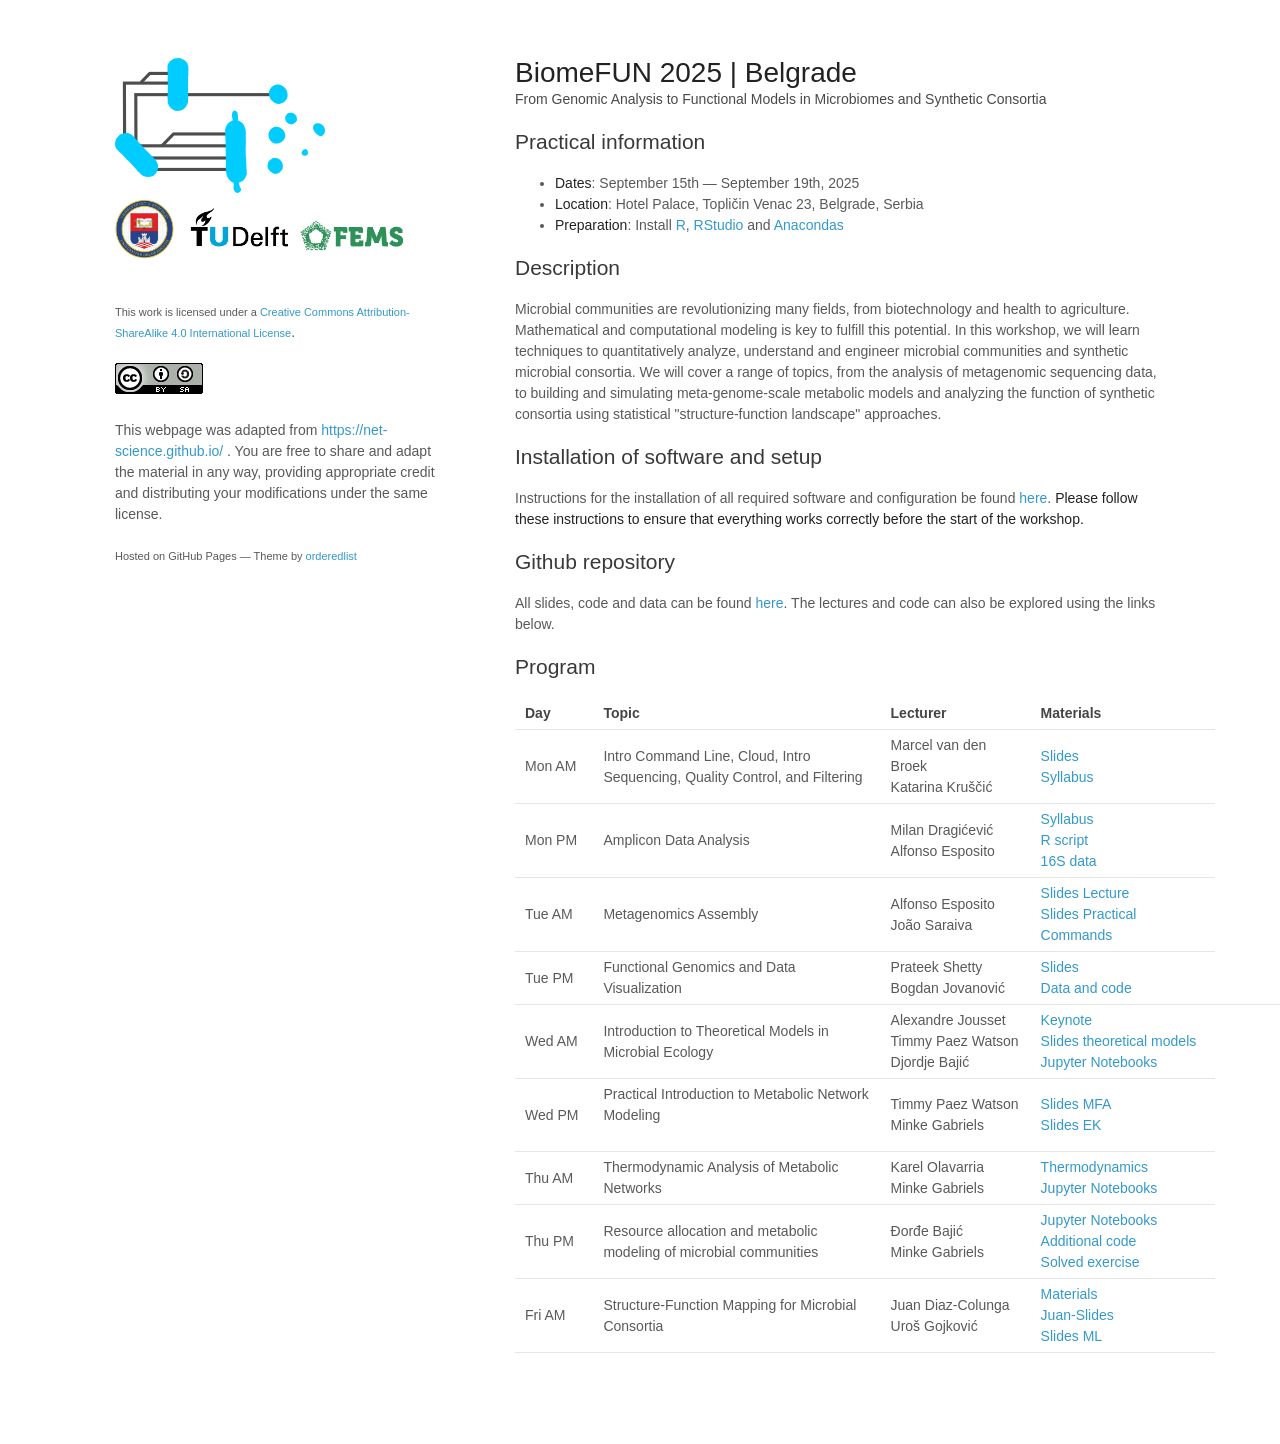
<file: index.html>
<!DOCTYPE html>
<html><head><meta http-equiv="Content-Type" content="text/html; charset=UTF-8">
    
    <meta http-equiv="X-UA-Compatible" content="chrome=1">
    <title>BiomeFUN 2025</title>

    <link rel="stylesheet" href="./index_files/styles.css">
    <link rel="stylesheet" href="./index_files/pygment_trac.css">
    <meta name="viewport" content="width=device-width">
    <!--<base target="_blank">--><base href="." target="_blank">

    <!--[if lt IE 9]>
    <script src="//html5shiv.googlecode.com/svn/trunk/html5.js"></script>
    <![endif]-->
 
  </head>
  <body>
    <div class="wrapper">
      
      <header>
        <img src="./index_files/logo-black.png" alt="Logo">
        <img src="./index_files/logo_svi.jpg" alt="Logo_svi">
           
        <p>
        <br><small>This work is licensed under a <a rel="license" href="http://creativecommons.org/licenses/by-sa/4.0/">Creative Commons Attribution-ShareAlike 4.0 International License</a></small>.
        </p>
        <p>
        <a rel="license" href="http://creativecommons.org/licenses/by-sa/4.0/"><img alt="Creative Commons License" style="border-width:0" src="./index_files/88x31.png"></a>
        </p>
        <p>
          This webpage was adapted from <a href="https://net-science.github.io/"> https://net-science.github.io/ </a>. You are free to share and adapt the material in any way, providing appropriate credit and distributing your modifications under the same license.
        </p>

        <p><small>Hosted on GitHub Pages — Theme by <a href="https://github.com/orderedlist">orderedlist</a></small></p>
      


      </header>

      <section>
        <h1 style="margin: 0;">BiomeFUN 2025  |  Belgrade</h1>
        <h4> From Genomic Analysis to Functional Models in Microbiomes and Synthetic Consortia </h4>  


<h2>Practical information</h2>
<ul>
<li><strong>Dates</strong>: September 15th &mdash; September 19th, 2025</li>
<li><strong>Location</strong>: Hotel Palace, Topličin Venac 23, Belgrade, Serbia</li>
<li><strong>Preparation</strong>: Install <a href="https://cran.r-project.org/">R</a>, <a href="https://www.rstudio.com/products/rstudio/download/#download">RStudio</a> and <a href="https://www.anaconda.com/products/distribution">Anacondas</a></li>
</ul>
<h2>Description</h2>
<p>Microbial communities are revolutionizing many fields, from biotechnology and health to agriculture. Mathematical and computational modeling is key to fulfill this potential. In this workshop, we will learn techniques to quantitatively analyze, understand and engineer microbial communities and synthetic microbial consortia. We will cover a range of topics, from the analysis of metagenomic sequencing data, to building and simulating meta-genome-scale metabolic models and analyzing the function of synthetic consortia using statistical "structure-function landscape" approaches.</p>
<h2>Installation of software and setup</h2>
<p>Instructions for the installation of all required software and configuration be found <a href="https://bgmicrobiomes.github.io/biomeFUN_materials/BiomeFUN_2025_installation_styled.html">here</a>. <strong>Please follow these instructions to ensure that everything works correctly before the start of the workshop.</strong> </p>
<h2>Github repository</h2>
<p>All slides, code and data can be found <a href="https://github.com/BGmicrobiomes/biomeFUN_materials">here</a>. The lectures and code can also be explored using the links below.</p>
<h2>Program</h2>
<table style="width: 844px;">
<thead>
<tr>
<th style="width: 76.8906px;">Day</th>
<th style="width: 370px;">Topic</th>
<th style="width: 170px;">Lecturer</th>
<th style="width: 200px;">Materials</th>
</tr>
</thead>
<tbody>
<tr>
<td style="width: 76.8906px;">Mon AM</td>
<td style="width: 370px;">Intro Command Line, Cloud, Intro Sequencing, Quality Control, and Filtering</td>
<td style="width: 170px;">Marcel van den Broek <br> Katarina Kruščić </td>
<td style="width: 200px;"><a href="https://bgmicrobiomes.github.io/biomeFUN_materials/Lectures/day1_01_Introduction_Genomics_BiomeFUN2025.pdf">Slides</a>  <br>
<a href="https://bgmicrobiomes.github.io/biomeFUN_materials/Practicals/day1/index.html">Syllabus</a>
</td>
</tr>
<tr>
<td style="width: 76.8906px;">Mon PM</td>
<td style="width: 370px;">Amplicon Data Analysis</td>
<td style="width: 170px;">Milan Dragićević <br> Alfonso Esposito</td>
<td style="width: 200px;"> <a href="https://bgmicrobiomes.github.io/biomeFUN_materials/Data/day1_16s_biomefun.html">Syllabus</a> <br> 
<a href="https://bgmicrobiomes.github.io/biomeFUN_materials/Data/day1_16s_biomefun.Rmd">R script</a> <br>
<a href="https://u.pcloud.link/publink/show?code=kZAARW5Z5EVYj8ODVl8Dj24SkFVdqfC7Peck#/login?folder=27416541063">16S data</a>
</td>
</tr>
<tr>
<td style="width: 76.8906px;">Tue AM</td>
<td style="width: 370px;">Metagenomics Assembly</td>
<td style="width: 170px;">Alfonso Esposito <br> Jo&atilde;o Saraiva</td>
<td style="width: 200px;"> <a href="https://bgmicrobiomes.github.io/biomeFUN_materials/Lectures/day2_Joao_Shotgun_Metagenomics_Lecture_with_Visuals.pptx">Slides Lecture</a> <br> 
<a href="https://bgmicrobiomes.github.io/biomeFUN_materials/Lectures/day2_Alfonso_Practical_session_Assembly_Binning_Genome_QC_V1.pptx">Slides Practical</a> <br>
<a href="https://bgmicrobiomes.github.io/biomeFUN_materials/Practicals/day2/commands.txt">Commands</a>
</td>
</tr>
<tr>
<td style="width: 76.8906px;">Tue PM</td>
<td style="width: 370px;">Functional Genomics and Data Visualization</td>
<td style="width: 170px;">Prateek Shetty <br> Bogdan Jovanović</td>
<td style="width: 200px;"> <a href="https://bgmicrobiomes.github.io/biomeFUN_materials/Practicals/day2/functional_annotationSep15.pptx">Slides</a> <br> 
<a href="https://bgmicrobiomes.github.io/biomeFUN_materials/Practicals/day2/day2_PM_data_code.zip" download>Data and code</a>
<td style="width: 200px;"></td>
</tr>
<tr>
<td style="width: 76.8906px;">Wed AM</td>
<td style="width: 370px;"> Introduction to Theoretical Models in Microbial Ecology</td>
<td style="width: 170px;"> Alexandre Jousset <br> Timmy Paez Watson <br> Djordje Bajić </td>
<td style="width: 200px;"> <a href="https://bgmicrobiomes.github.io/biomeFUN_materials/Lectures/day3_Alexandre_Jousset_Keynote.pdf">Keynote</a> <br>
<a href="https://bgmicrobiomes.github.io/biomeFUN_materials/Lectures/day3_2025_BiomeFUN_Theo_Models_TPW.pptx">Slides theoretical models</a> <br> 
<a href="https://bgmicrobiomes.github.io/biomeFUN_materials/Practicals/day3/jupyter_notebooks_timmy.zip" download> Jupyter Notebooks</a>
</tr>
<tr>
<td style="width: 76.8906px;">Wed PM</td>
<td style="width: 370px;">
<p>Practical Introduction to Metabolic Network Modeling</p>
</td>
<td style="width: 170px;">Timmy Paez Watson <br> Minke Gabriels</td>
<td style="width: 200px;"> <a href="https://bgmicrobiomes.github.io/biomeFUN_materials/Lectures/day3_2025_BiomeFUN_MFA_TPW.pptx">Slides MFA</a> 
<br>
<a href="https://bgmicrobiomes.github.io/biomeFUN_materials/Lectures/day3_2025_BiomeFUN_Karel.pdf">Slides EK
</tr>
<tr>
<td style="width: 76.8906px;">Thu AM</td>
<td style="width: 370px;">Thermodynamic Analysis of Metabolic Networks&nbsp;</td>
<td style="width: 170px;">Karel Olavarria <br> Minke Gabriels</td>
<td style="width: 200px;"> <a href="https://bgmicrobiomes.github.io/biomeFUN_materials/Lectures/day4_thermodynamics_lecture.pdf">Thermodynamics</a> 
<br>
<a href="https://bgmicrobiomes.github.io/biomeFUN_materials/Practicals/day4/kinetics_thermo_notebooks.zip" download>Jupyter Notebooks</a>
</tr>
<tr>
<td style="width: 76.8906px;">Thu PM</td>
<td style="width: 370px;">Resource allocation and metabolic modeling of microbial communities</td>
<td style="width: 170px;">Đorđe Bajić <br> Minke Gabriels </td>
<td style="width: 200px;"><a href="https://bgmicrobiomes.github.io/biomeFUN_materials/Practicals/day4/P2.4 material .zip" download>Jupyter Notebooks</a> <br> 
  <a href="https://bgmicrobiomes.github.io/biomeFUN_materials/Practicals/day4/P2_4_BiomeFunctions.py.zip" download>Additional code</a> <br> 
  <a href="https://bgmicrobiomes.github.io/biomeFUN_materials/Practicals/day4/SOLVED.zip" download>Solved exercise</a></td>

</tr>
<tr>
<td style="width: 76.8906px;">Fri AM</td>
<td style="width: 370px;">Structure-Function Mapping for Microbial Consortia</td>
<td style="width: 170px;">Juan Diaz-Colunga <br> Uroš Gojković </td>
<td style="width: 200px;"><a href="https://bgmicrobiomes.github.io/biomeFUN_materials/Practicals/day5/day5_materials.zip" download>Materials</a><br>
<a href="https://bgmicrobiomes.github.io/biomeFUN_materials/Practicals/day5/day5_Juan_presentations.zip" download>Juan-Slides</a><br>
<a href="https://bgmicrobiomes.github.io/biomeFUN_materials/Lectures/day5_IntroductionMachineLearningMicrobiomeScience.pdf">Slides ML</a> 
</td>
</tr>
</tbody>
</table>
<br /></section>
</div>
</file>
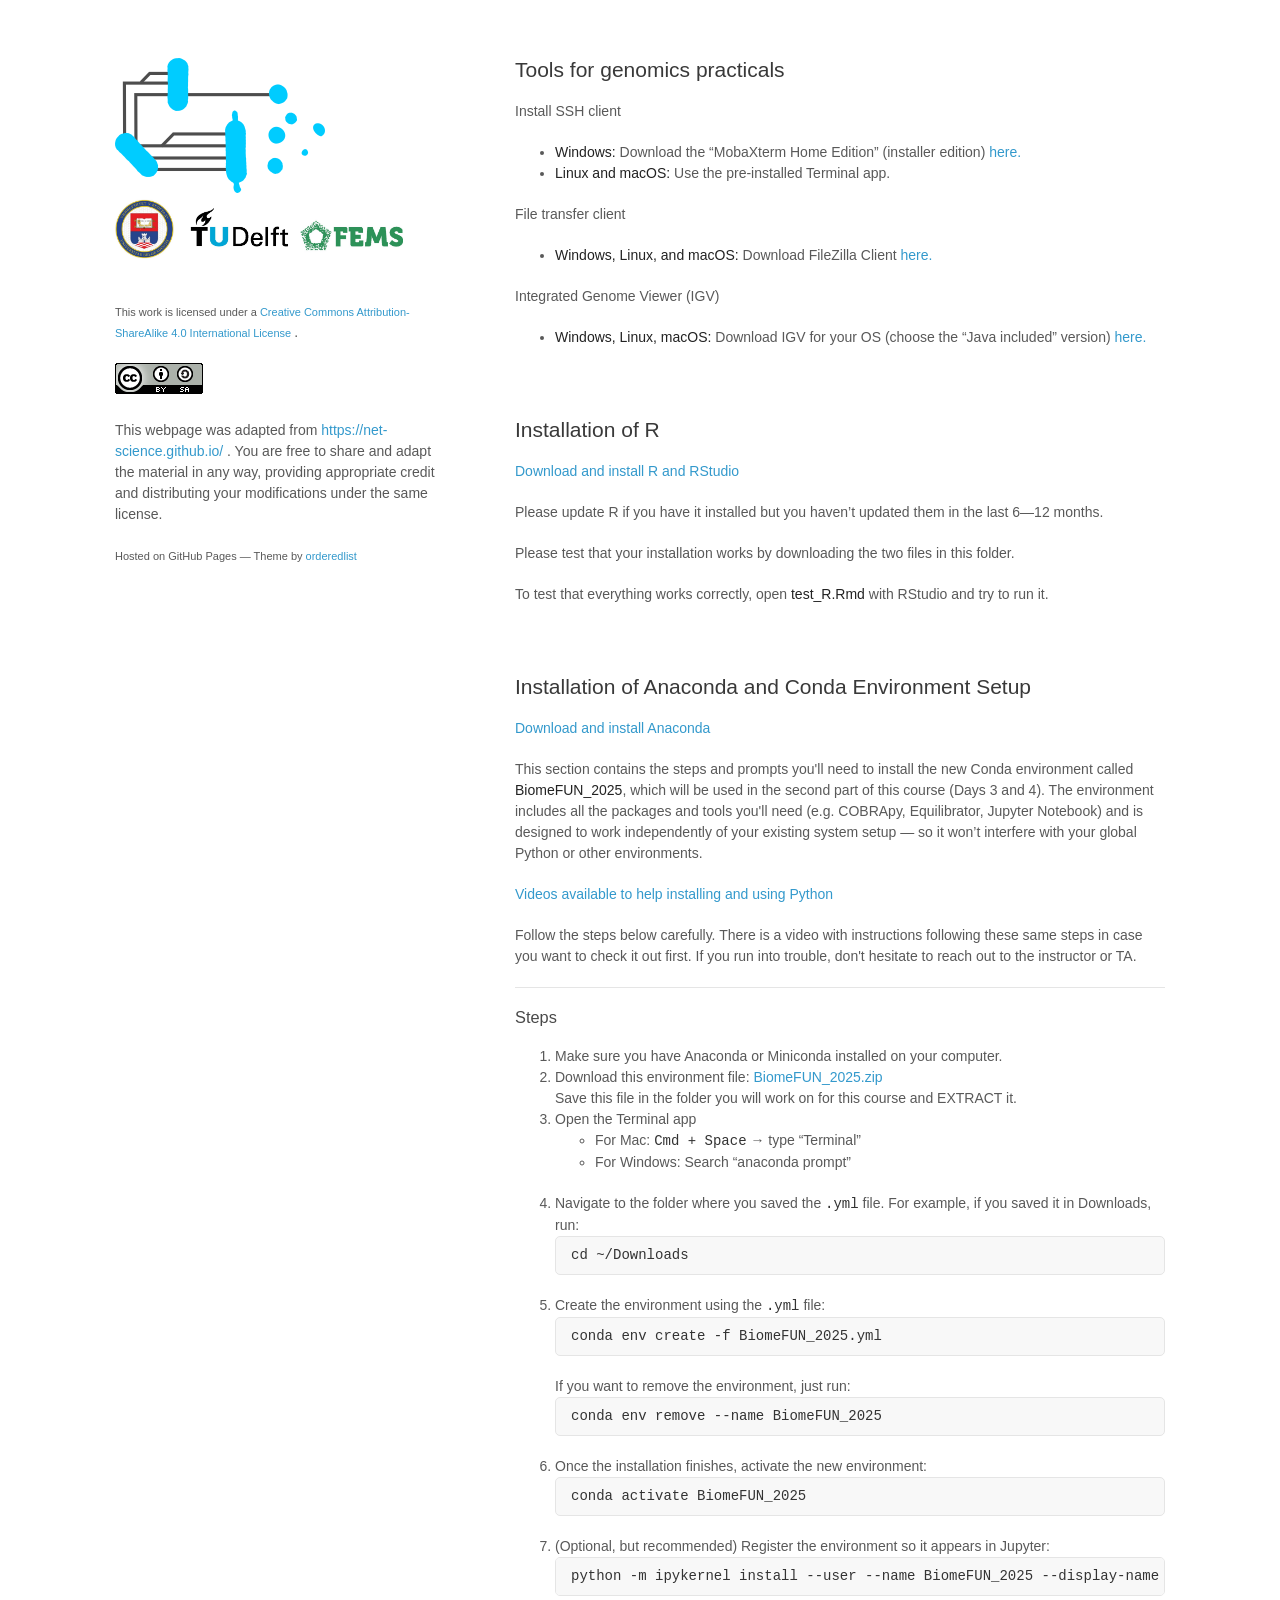
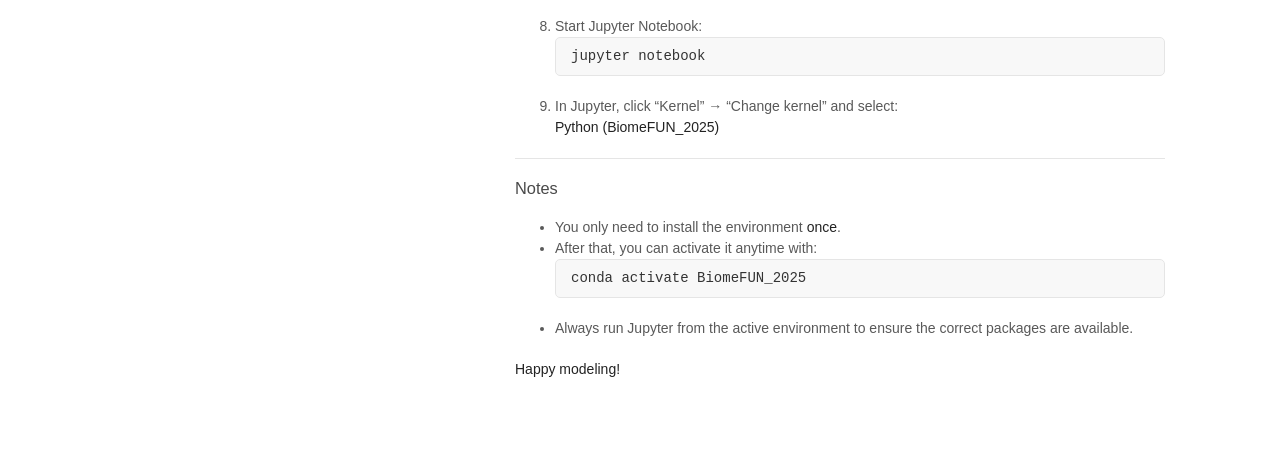
<file: BiomeFUN_2025_installation_styled.html>
<!DOCTYPE html>
<html>
  <head>
    <meta http-equiv="Content-Type" content="text/html; charset=UTF-8">
    <meta http-equiv="X-UA-Compatible" content="chrome=1">
    <title>BiomeFUN 2025 – Install & Environment Setup</title>

    <!-- Use the same theme/CSS as the provided page -->
    <link rel="stylesheet" href="./index_files/styles.css">
    <link rel="stylesheet" href="./index_files/pygment_trac.css">
    <meta name="viewport" content="width=device-width">
    <base href="." target="_blank">
  </head>
  <body>
    <div class="wrapper">
      <header>
        <img src="./index_files/logo-black.png" alt="Logo">
        <img src="./index_files/logo_svi.jpg" alt="Logo_svi">
        <p><br><small>This work is licensed under a
          <a rel="license" href="http://creativecommons.org/licenses/by-sa/4.0/">
            Creative Commons Attribution-ShareAlike 4.0 International License
          </a></small>.
        </p>
        <p>
          <a rel="license" href="http://creativecommons.org/licenses/by-sa/4.0/">
            <img alt="Creative Commons License" style="border-width:0" src="./index_files/88x31.png">
          </a>
        </p>
        <p>
          This webpage was adapted from <a href="https://net-science.github.io/"> https://net-science.github.io/ </a>. You are free to share and adapt the material in any way, providing appropriate credit and distributing your modifications under the same license.
        </p>
        <p><small>Hosted on GitHub Pages — Theme by <a href="https://github.com/orderedlist">orderedlist</a></small></p>
      </header>
     <section>
        <h2>Tools for genomics practicals</h2>
            <p> Install SSH client</p>
            <ul>
            <li><strong>Windows:</strong> Download the “MobaXterm Home Edition” (installer edition) <a href="https://mobaxterm.mobatek.net/download-home-edition.html"> here. </a>
            </li>
            <li><strong>Linux and macOS:</strong> Use the pre-installed Terminal app.</li>
            </ul>

            <p>File transfer client</p>
            <ul>
            <li><strong>Windows, Linux, and macOS:</strong> Download FileZilla Client <a href="https://filezilla-project.org/download.php?type=client"> here.</a>
            </li>
            </ul>

            <p>Integrated Genome Viewer (IGV)</p>
            <ul>
            <li><strong>Windows, Linux, macOS:</strong> Download IGV for your OS (choose the “Java included” version) <a href="https://igv.org/doc/desktop/#DownloadPage/#all-platforms"> here.</a>
            </li>
            </ul>
      </section>

      <section>
        <h2>Installation of R</h2>

        <p><a href="https://posit.co/download/rstudio-desktop/">Download and install R and RStudio</a></p>

        <p>Please update R if you have it installed but you haven’t updated them in the last 6—12 months.</p>

        <p>Please test that your installation works by downloading the two files in this folder.</p>

        <p>To test that everything works correctly, open <strong>test_R.Rmd</strong> with RStudio and try to run it.</p>

      </section>
      <section>
        <h2> Installation of Anaconda and Conda Environment Setup</h2>

        <p><a href="https://www.anaconda.com/download">Download and install Anaconda</a></p>

        <p>
          This section contains the steps and prompts you'll need to install the new Conda environment called <strong>BiomeFUN_2025</strong>, which will be used in the second part of this course (Days 3 and 4).
          The environment includes all the packages and tools you'll need (e.g. COBRApy, Equilibrator, Jupyter Notebook) and is designed to work independently of your existing
          system setup — so it won’t interfere with your global Python or other environments.
          
        <p><a href="https://tp-watson.github.io/Teaching-Site/lectures/">Videos available to help installing and using Python</a></p>


        </p>
        <p>
          Follow the steps below carefully. There is a video with instructions following these same steps in case you want to check it out first.
          If you run into trouble, don't hesitate to reach out to the instructor or TA.
        </p>

        <hr>

        <h3>Steps</h3>
        <ol>
          <li>Make sure you have Anaconda or Miniconda installed on your computer.</li>
          <li>
        Download this environment file:
          <a href="https://bgmicrobiomes.github.io/biomeFUN_materials/Data/BiomeFUN_2025.zip" download>
    BiomeFUN_2025.zip</a>
    <br>
              Save this file in the folder you will work on for this course and EXTRACT it.</li>
          <li>Open the Terminal app<br>
              <ul>
                <li>For Mac: <code>Cmd + Space</code> → type “Terminal”</li>
                <li>For Windows: Search “anaconda prompt”</li>
              </ul>
          </li>
          <li>Navigate to the folder where you saved the <code>.yml</code> file. For example, if you saved it in Downloads, run:
            <pre><code class="language-bash">cd ~/Downloads</code></pre>
          </li>
          <li>Create the environment using the <code>.yml</code> file:
            <pre><code class="language-bash">conda env create -f BiomeFUN_2025.yml</code></pre>
            If you want to remove the environment, just run:
            <pre><code class="language-bash">conda env remove --name BiomeFUN_2025</code></pre>
          </li>
          <li>Once the installation finishes, activate the new environment:
            <pre><code class="language-bash">conda activate BiomeFUN_2025</code></pre>
          </li>
          <li>(Optional, but recommended) Register the environment so it appears in Jupyter:
            <pre><code class="language-bash">python -m ipykernel install --user --name BiomeFUN_2025 --display-name "Python (BiomeFUN_2025)"</code></pre>
          </li>
          <li>Start Jupyter Notebook:
            <pre><code class="language-bash">jupyter notebook</code></pre>
          </li>
          <li>In Jupyter, click “Kernel” → “Change kernel” and select:<br>
              <strong>Python (BiomeFUN_2025)</strong>
          </li>
        </ol>

        <hr>

        <h3>Notes</h3>
        <ul>
          <li>You only need to install the environment <strong>once</strong>.</li>
          <li>After that, you can activate it anytime with:
            <pre><code class="language-bash">conda activate BiomeFUN_2025</code></pre>
          </li>
          <li>Always run Jupyter from the active environment to ensure the correct packages are available.</li>
        </ul>

        <p><strong>Happy modeling!</strong></p>
      </section>
    </div>
  </body>
</html>
</file>
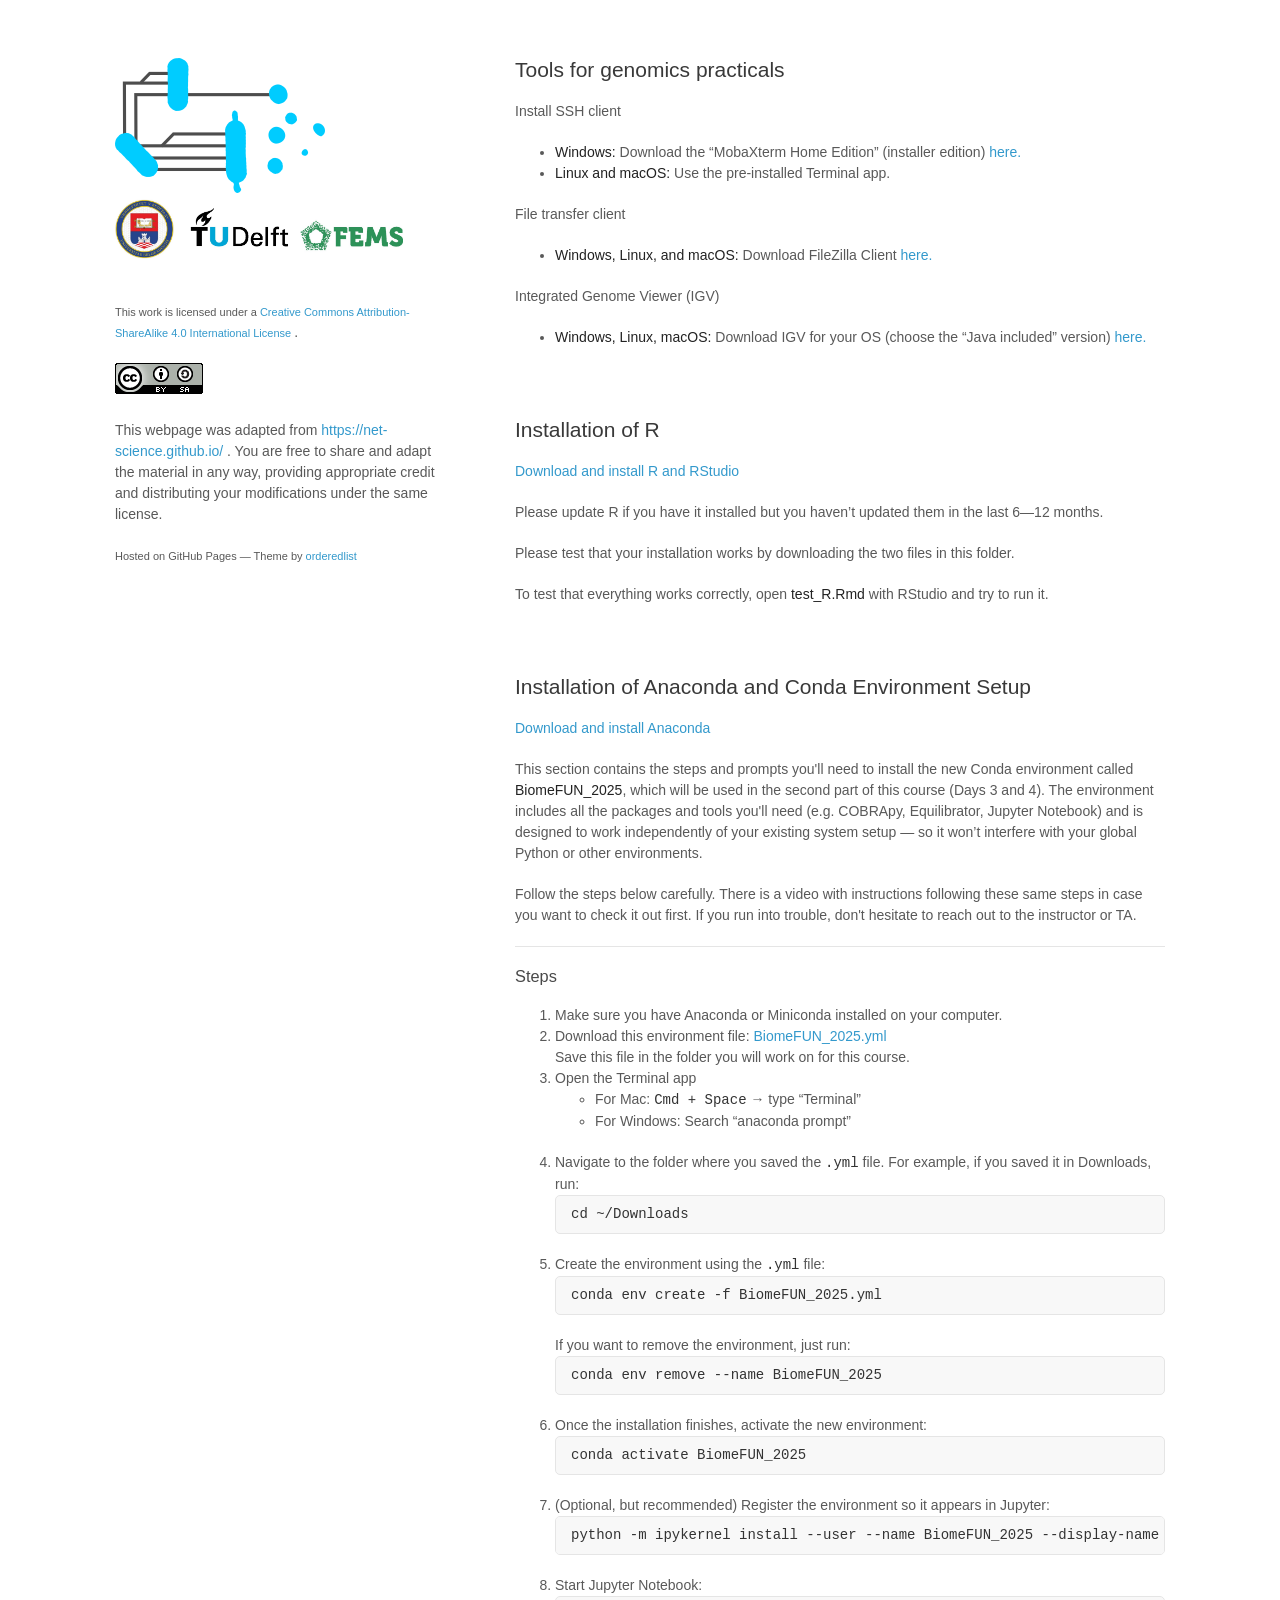
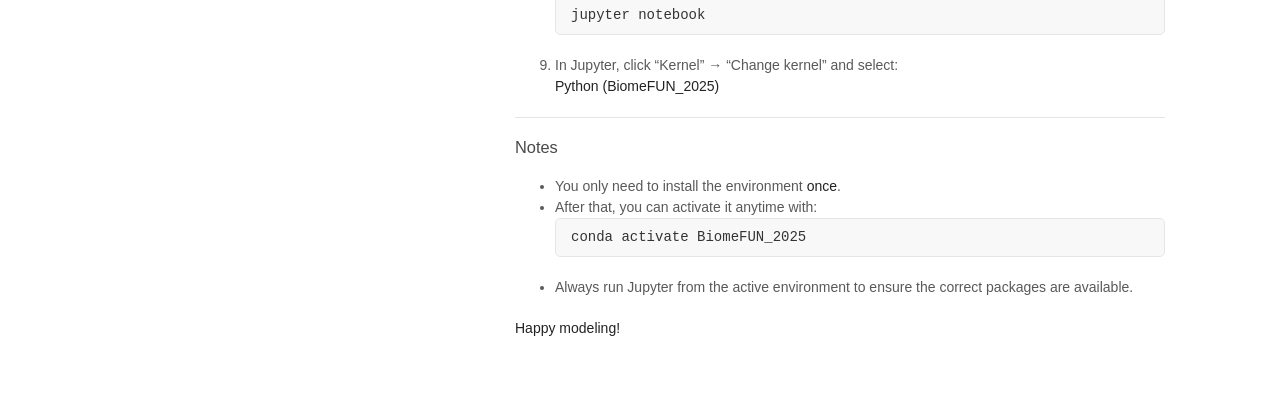
<file: BiomeFUN_2025_installation_styled_10.9_backup.html>
<!DOCTYPE html>
<html>
  <head>
    <meta http-equiv="Content-Type" content="text/html; charset=UTF-8">
    <meta http-equiv="X-UA-Compatible" content="chrome=1">
    <title>BiomeFUN 2025 – Install & Environment Setup</title>

    <!-- Use the same theme/CSS as the provided page -->
    <link rel="stylesheet" href="./index_files/styles.css">
    <link rel="stylesheet" href="./index_files/pygment_trac.css">
    <meta name="viewport" content="width=device-width">
    <base href="." target="_blank">
  </head>
  <body>
    <div class="wrapper">
      <header>
        <img src="./index_files/logo-black.png" alt="Logo">
        <img src="./index_files/logo_svi.jpg" alt="Logo_svi">
        <p><br><small>This work is licensed under a
          <a rel="license" href="http://creativecommons.org/licenses/by-sa/4.0/">
            Creative Commons Attribution-ShareAlike 4.0 International License
          </a></small>.
        </p>
        <p>
          <a rel="license" href="http://creativecommons.org/licenses/by-sa/4.0/">
            <img alt="Creative Commons License" style="border-width:0" src="./index_files/88x31.png">
          </a>
        </p>
        <p>
          This webpage was adapted from <a href="https://net-science.github.io/"> https://net-science.github.io/ </a>. You are free to share and adapt the material in any way, providing appropriate credit and distributing your modifications under the same license.
        </p>
        <p><small>Hosted on GitHub Pages — Theme by <a href="https://github.com/orderedlist">orderedlist</a></small></p>
      </header>
     <section>
        <h2>Tools for genomics practicals</h2>
            <p> Install SSH client</p>
            <ul>
            <li><strong>Windows:</strong> Download the “MobaXterm Home Edition” (installer edition) <a href="https://mobaxterm.mobatek.net/download-home-edition.html"> here. </a>
            </li>
            <li><strong>Linux and macOS:</strong> Use the pre-installed Terminal app.</li>
            </ul>

            <p>File transfer client</p>
            <ul>
            <li><strong>Windows, Linux, and macOS:</strong> Download FileZilla Client <a href="https://filezilla-project.org/download.php?type=client"> here.</a>
            </li>
            </ul>

            <p>Integrated Genome Viewer (IGV)</p>
            <ul>
            <li><strong>Windows, Linux, macOS:</strong> Download IGV for your OS (choose the “Java included” version) <a href="https://igv.org/doc/desktop/#DownloadPage/#all-platforms"> here.</a>
            </li>
            </ul>
      </section>

      <section>
        <h2>Installation of R</h2>

        <p><a href="https://posit.co/download/rstudio-desktop/">Download and install R and RStudio</a></p>

        <p>Please update R if you have it installed but you haven’t updated them in the last 6—12 months.</p>

        <p>Please test that your installation works by downloading the two files in this folder.</p>

        <p>To test that everything works correctly, open <strong>test_R.Rmd</strong> with RStudio and try to run it.</p>

      </section>
      <section>
        <h2> Installation of Anaconda and Conda Environment Setup</h2>

        <p><a href="https://www.anaconda.com/download">Download and install Anaconda</a></p>


        <p>
          This section contains the steps and prompts you'll need to install the new Conda environment called <strong>BiomeFUN_2025</strong>, which will be used in the second part of this course (Days 3 and 4).
          The environment includes all the packages and tools you'll need (e.g. COBRApy, Equilibrator, Jupyter Notebook) and is designed to work independently of your existing
          system setup — so it won’t interfere with your global Python or other environments.
        </p>
        <p>
          Follow the steps below carefully. There is a video with instructions following these same steps in case you want to check it out first.
          If you run into trouble, don't hesitate to reach out to the instructor or TA.
        </p>

        <hr>

        <h3>Steps</h3>
        <ol>
          <li>Make sure you have Anaconda or Miniconda installed on your computer.</li>
          <li>Download this environment file: <a href="https://bgmicrobiomes.github.io/biomeFUN_materials/Data/BiomeFUN_2025.yml">BiomeFUN_2025.yml</a><br>
              Save this file in the folder you will work on for this course.</li>
          <li>Open the Terminal app<br>
              <ul>
                <li>For Mac: <code>Cmd + Space</code> → type “Terminal”</li>
                <li>For Windows: Search “anaconda prompt”</li>
              </ul>
          </li>
          <li>Navigate to the folder where you saved the <code>.yml</code> file. For example, if you saved it in Downloads, run:
            <pre><code class="language-bash">cd ~/Downloads</code></pre>
          </li>
          <li>Create the environment using the <code>.yml</code> file:
            <pre><code class="language-bash">conda env create -f BiomeFUN_2025.yml</code></pre>
            If you want to remove the environment, just run:
            <pre><code class="language-bash">conda env remove --name BiomeFUN_2025</code></pre>
          </li>
          <li>Once the installation finishes, activate the new environment:
            <pre><code class="language-bash">conda activate BiomeFUN_2025</code></pre>
          </li>
          <li>(Optional, but recommended) Register the environment so it appears in Jupyter:
            <pre><code class="language-bash">python -m ipykernel install --user --name BiomeFUN_2025 --display-name "Python (BiomeFUN_2025)"</code></pre>
          </li>
          <li>Start Jupyter Notebook:
            <pre><code class="language-bash">jupyter notebook</code></pre>
          </li>
          <li>In Jupyter, click “Kernel” → “Change kernel” and select:<br>
              <strong>Python (BiomeFUN_2025)</strong>
          </li>
        </ol>

        <hr>

        <h3>Notes</h3>
        <ul>
          <li>You only need to install the environment <strong>once</strong>.</li>
          <li>After that, you can activate it anytime with:
            <pre><code class="language-bash">conda activate BiomeFUN_2025</code></pre>
          </li>
          <li>Always run Jupyter from the active environment to ensure the correct packages are available.</li>
        </ul>

        <p><strong>Happy modeling!</strong></p>
      </section>
    </div>
  </body>
</html>
</file>
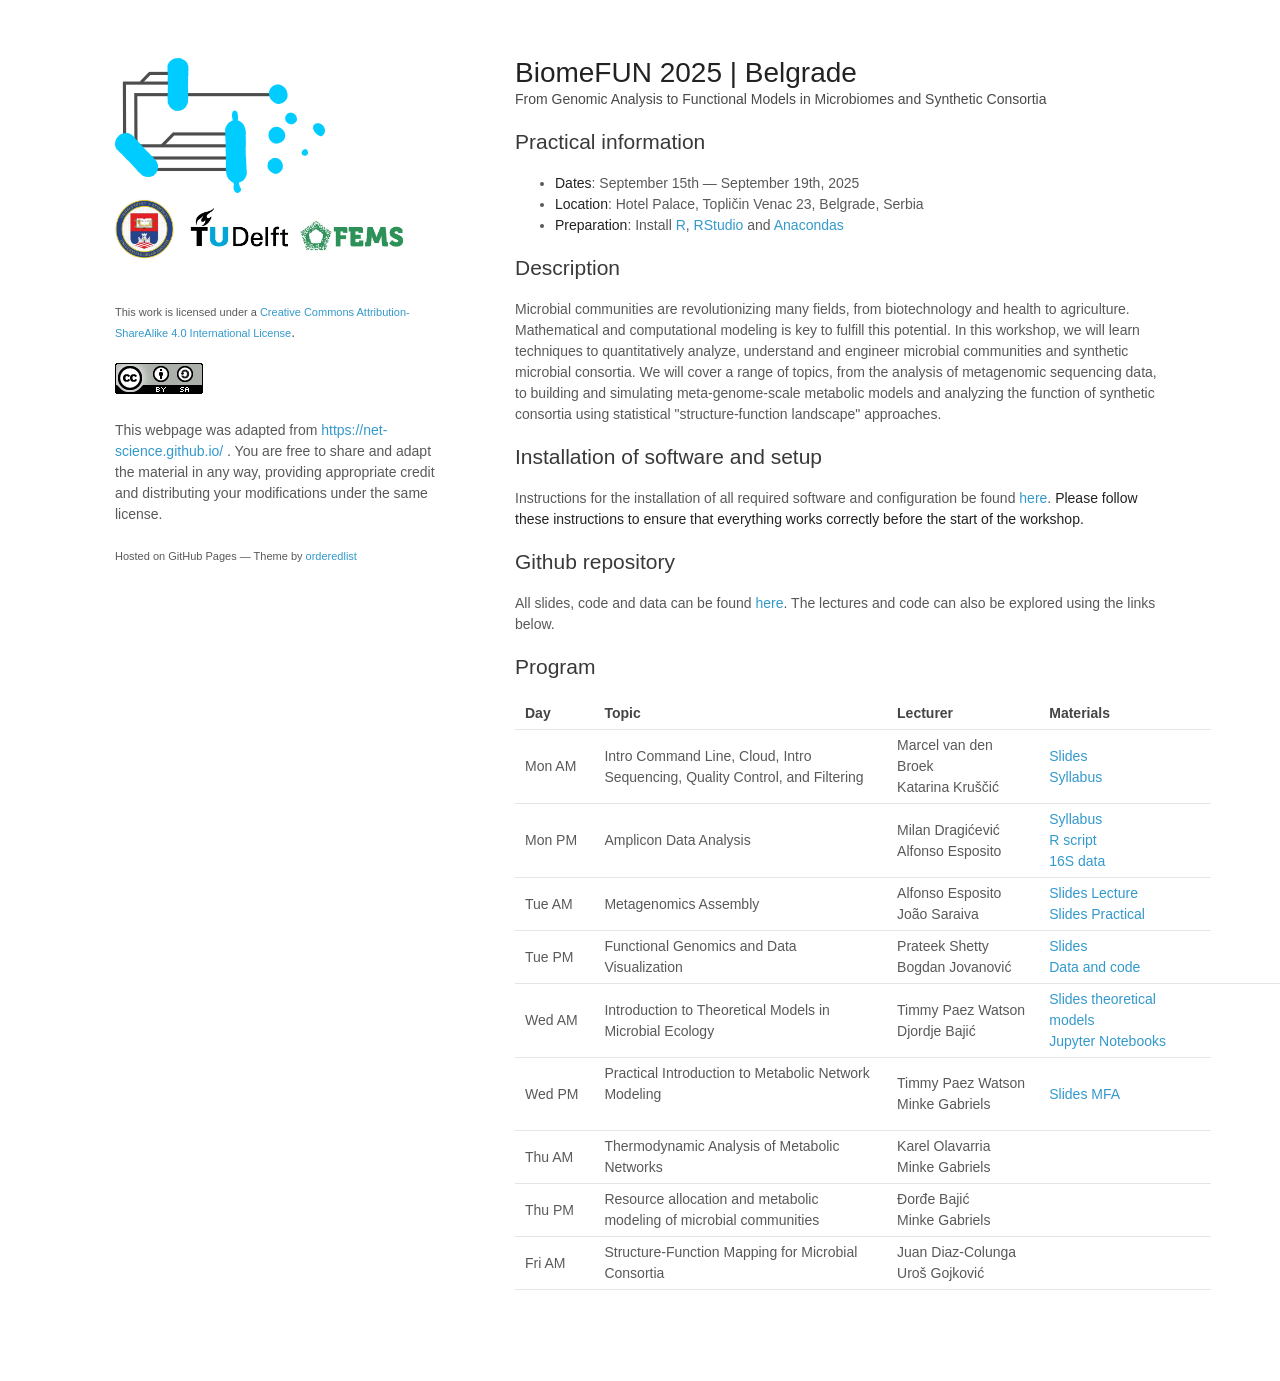
<file: index_17.09.backup.html>
<!DOCTYPE html>
<html><head><meta http-equiv="Content-Type" content="text/html; charset=UTF-8">
    
    <meta http-equiv="X-UA-Compatible" content="chrome=1">
    <title>BiomeFUN 2025</title>

    <link rel="stylesheet" href="./index_files/styles.css">
    <link rel="stylesheet" href="./index_files/pygment_trac.css">
    <meta name="viewport" content="width=device-width">
    <!--<base target="_blank">--><base href="." target="_blank">

    <!--[if lt IE 9]>
    <script src="//html5shiv.googlecode.com/svn/trunk/html5.js"></script>
    <![endif]-->
 
  </head>
  <body>
    <div class="wrapper">
      
      <header>
        <img src="./index_files/logo-black.png" alt="Logo">
        <img src="./index_files/logo_svi.jpg" alt="Logo_svi">
           
        <p>
        <br><small>This work is licensed under a <a rel="license" href="http://creativecommons.org/licenses/by-sa/4.0/">Creative Commons Attribution-ShareAlike 4.0 International License</a></small>.
        </p>
        <p>
        <a rel="license" href="http://creativecommons.org/licenses/by-sa/4.0/"><img alt="Creative Commons License" style="border-width:0" src="./index_files/88x31.png"></a>
        </p>
        <p>
          This webpage was adapted from <a href="https://net-science.github.io/"> https://net-science.github.io/ </a>. You are free to share and adapt the material in any way, providing appropriate credit and distributing your modifications under the same license.
        </p>

        <p><small>Hosted on GitHub Pages — Theme by <a href="https://github.com/orderedlist">orderedlist</a></small></p>
      


      </header>

      <section>
        <h1 style="margin: 0;">BiomeFUN 2025  |  Belgrade</h1>
        <h4> From Genomic Analysis to Functional Models in Microbiomes and Synthetic Consortia </h4>  


<h2>Practical information</h2>
<ul>
<li><strong>Dates</strong>: September 15th &mdash; September 19th, 2025</li>
<li><strong>Location</strong>: Hotel Palace, Topličin Venac 23, Belgrade, Serbia</li>
<li><strong>Preparation</strong>: Install <a href="https://cran.r-project.org/">R</a>, <a href="https://www.rstudio.com/products/rstudio/download/#download">RStudio</a> and <a href="https://www.anaconda.com/products/distribution">Anacondas</a></li>
</ul>
<h2>Description</h2>
<p>Microbial communities are revolutionizing many fields, from biotechnology and health to agriculture. Mathematical and computational modeling is key to fulfill this potential. In this workshop, we will learn techniques to quantitatively analyze, understand and engineer microbial communities and synthetic microbial consortia. We will cover a range of topics, from the analysis of metagenomic sequencing data, to building and simulating meta-genome-scale metabolic models and analyzing the function of synthetic consortia using statistical "structure-function landscape" approaches.</p>
<h2>Installation of software and setup</h2>
<p>Instructions for the installation of all required software and configuration be found <a href="https://bgmicrobiomes.github.io/biomeFUN_materials/BiomeFUN_2025_installation_styled.html">here</a>. <strong>Please follow these instructions to ensure that everything works correctly before the start of the workshop.</strong> </p>
<h2>Github repository</h2>
<p>All slides, code and data can be found <a href="https://github.com/BGmicrobiomes/biomeFUN_materials">here</a>. The lectures and code can also be explored using the links below.</p>
<h2>Program</h2>
<table style="width: 844px;">
<thead>
<tr>
<th style="width: 76.8906px;">Day</th>
<th style="width: 370px;">Topic</th>
<th style="width: 170px;">Lecturer</th>
<th style="width: 200px;">Materials</th>
</tr>
</thead>
<tbody>
<tr>
<td style="width: 76.8906px;">Mon AM</td>
<td style="width: 370px;">Intro Command Line, Cloud, Intro Sequencing, Quality Control, and Filtering</td>
<td style="width: 170px;">Marcel van den Broek <br> Katarina Kruščić </td>
<td style="width: 200px;"><a href="https://bgmicrobiomes.github.io/biomeFUN_materials/Lectures/day1_01_Introduction_Genomics_BiomeFUN2025.pdf">Slides</a>  <br>
<a href="https://bgmicrobiomes.github.io/biomeFUN_materials/Practicals/day1/index.html">Syllabus</a>
</td>
</tr>
<tr>
<td style="width: 76.8906px;">Mon PM</td>
<td style="width: 370px;">Amplicon Data Analysis</td>
<td style="width: 170px;">Milan Dragićević <br> Alfonso Esposito</td>
<td style="width: 200px;"> <a href="https://bgmicrobiomes.github.io/biomeFUN_materials/Data/day1_16s_biomefun.html">Syllabus</a> <br> 
<a href="https://bgmicrobiomes.github.io/biomeFUN_materials/Data/day1_16s_biomefun.Rmd">R script</a> <br>
<a href="https://u.pcloud.link/publink/show?code=kZAARW5Z5EVYj8ODVl8Dj24SkFVdqfC7Peck#/login?folder=27416541063">16S data</a>
</td>
</tr>
<tr>
<td style="width: 76.8906px;">Tue AM</td>
<td style="width: 370px;">Metagenomics Assembly</td>
<td style="width: 170px;">Alfonso Esposito <br> Jo&atilde;o Saraiva</td>
<td style="width: 200px;"> <a href="https://bgmicrobiomes.github.io/biomeFUN_materials/Lectures/day2_Joao_Shotgun_Metagenomics_Lecture_with_Visuals.pptx">Slides Lecture</a> <br> 
<a href="https://bgmicrobiomes.github.io/biomeFUN_materials/Lectures/day2_Alfonso_Practical_session_Assembly_Binning_Genome_QC_V1.pptx">Slides Practical</a>
</td>
</tr>
<tr>
<td style="width: 76.8906px;">Tue PM</td>
<td style="width: 370px;">Functional Genomics and Data Visualization</td>
<td style="width: 170px;">Prateek Shetty <br> Bogdan Jovanović</td>
<td style="width: 200px;"> <a href="https://bgmicrobiomes.github.io/biomeFUN_materials/Practicals/day2/functional_annotationSep15.pptx">Slides</a> <br> 
<a href="https://bgmicrobiomes.github.io/biomeFUN_materials/Practicals/day2/day2_PM_data_code.zip" download>Data and code</a>
<td style="width: 200px;"></td>
</tr>
<tr>
<td style="width: 76.8906px;">Wed AM</td>
<td style="width: 370px;"> Introduction to Theoretical Models in Microbial Ecology</td>
<td style="width: 170px;"> Timmy Paez Watson <br> Djordje Bajić </td>
<td style="width: 200px;"> <a href="https://bgmicrobiomes.github.io/biomeFUN_materials/Lectures/day3_2025_BiomeFUN_Theo_Models_TPW.pptx">Slides theoretical models</a> <br> 
<a href="https://bgmicrobiomes.github.io/biomeFUN_materials/Practicals/day3/jupyter_notebooks_timmy.zip" download> Jupyter Notebooks</a>
</tr>
<tr>
<td style="width: 76.8906px;">Wed PM</td>
<td style="width: 370px;">
<p>Practical Introduction to Metabolic Network Modeling</p>
</td>
<td style="width: 170px;">Timmy Paez Watson <br> Minke Gabriels</td>
<td style="width: 200px;"> <a href="https://bgmicrobiomes.github.io/biomeFUN_materials/Lectures/day3_2025_BiomeFUN_MFA_TPW.pptx">Slides MFA
</tr>
<tr>
<td style="width: 76.8906px;">Thu AM</td>
<td style="width: 370px;">Thermodynamic Analysis of Metabolic Networks&nbsp;</td>
<td style="width: 170px;">Karel Olavarria <br> Minke Gabriels</td>
<td style="width: 200px;"></td>
</tr>
<tr>
<td style="width: 76.8906px;">Thu PM</td>
<td style="width: 370px;">Resource allocation and metabolic modeling of microbial communities</td>
<td style="width: 170px;">Đorđe Bajić <br> Minke Gabriels </td>
<td style="width: 200px;"><!-- 
            <a href="https://github.com/jgarciab/NetworkScience/blob/main/Lectures/day4b_GM_BN.pdf">Slides</a>,<br>
             <a href="https://raw.githubusercontent.com/jgarciab/NetworkScience/main/Practicals/day4b_Bayesian_Network.zip">Practical (zip):</a>
             <a href="html_solutions/Question_GM_BNs.html">Questions</a> and 
             <a href="html_solutions/Answer_GM_BNs.html">Solutions</a>
            --></td>
</tr>
<tr>
<td style="width: 76.8906px;">Fri AM</td>
<td style="width: 370px;">Structure-Function Mapping for Microbial Consortia</td>
<td style="width: 170px;">Juan Diaz-Colunga <br> Uroš Gojković </td>
<td style="width: 200px;"><!-- 
            Slides (<a href="https://github.com/jgarciab/NetworkScience/blob/main/Lectures/day5_Morning_2024.pdf">morning</a>, <a href="https://github.com/jgarciab/NetworkScience/blob/main/Lectures/day5_Afternoon_2024.pdf">afternoon</a>),<br>
            <a href="https://raw.githubusercontent.com/jgarciab/NetworkScience/main/Practicals/day5_social_contagion.zip">Practical (zip)</a> 
            --></td>
</tr>
</tbody>
</table>
<br /><!-- <h2>Datasets</h2>
      <ul>
        See <a href="https://github.com/jgarciab/NetworkScience/tree/main/Data" download>here</a>
        Data for REM <a href="https://github.com/jgarciab/NetworkScience/raw/main/Practicals/day2b_social_network/UUsummerschool.Rdata" download>here</a>
      </ul> --></section>
</div>
</file>
<file: index_files/styles.css>
body {
  background-color: #fff;
  padding:50px;
  font: 14px/1.5 -apple-system, BlinkMacSystemFont, "Segoe UI", Roboto, Oxygen, Ubuntu, Cantarell, "Fira Sans", "Droid Sans", "Helvetica Neue", Arial, sans-serif, "Apple Color Emoji", "Segoe UI Emoji", "Segoe UI Symbol";
  color:#595959;
  font-weight:400;
}

h1, h2, h3, h4, h5, h6 {
  color:#222;
  margin:0 0 20px;
}

p, ul, ol, table, pre, dl {
  margin:0 0 20px;
}

h1, h2, h3 {
  line-height:1.1;
}

h1 {
  font-size:28px;
  font-weight: 500;
}

h2 {
  color:#393939;
  font-weight: 500;
}

h3, h4, h5, h6 {
  color:#494949;
  font-weight: 500;
}

a {
  color:#39c;
  text-decoration:none;
}

a:hover {
  color:#069;
}

a small {
  font-size:11px;
  color:#777;
  margin-top:-0.3em;
  display:block;
}

a:hover small {
  color:#777;
}

.wrapper {
  width:1050px;
  margin:0 auto;
}

blockquote {
  border-left:1px solid #e5e5e5;
  margin:0;
  padding:0 0 0 20px;
  font-style:italic;
}

code, pre {
  font-family:Monaco, Bitstream Vera Sans Mono, Lucida Console, Terminal, Consolas, Liberation Mono, DejaVu Sans Mono, Courier New, monospace;
  color:#333;
}

pre {
  padding:8px 15px;
  background: #f8f8f8;
  border-radius:5px;
  border:1px solid #e5e5e5;
  overflow-x: auto;
}

table {
  width:100%;
  border-collapse:collapse;
}

th, td {
  text-align:left;
  padding:5px 10px;
  border-bottom:1px solid #e5e5e5;
}

dt {
  color:#444;
  font-weight:500;
}

th {
  color:#444;
}

img {
  max-width:90%;
}

header {
  width:320px;
  float:left;
  position:fixed;
  -webkit-font-smoothing:subpixel-antialiased;
}

header ul {
  list-style:none;
  height:40px;
  padding:0;
  background: #f4f4f4;
  border-radius:5px;
  border:1px solid #e0e0e0;
  width:270px;
}

header li {
  width:89px;
  float:left;
  border-right:1px solid #e0e0e0;
  height:40px;
}

header li:first-child a {
  border-radius:5px 0 0 5px;
}

header li:last-child a {
  border-radius:0 5px 5px 0;
}

header ul a {
  line-height:1;
  font-size:11px;
  color:#999;
  display:block;
  text-align:center;
  padding-top:6px;
  height:34px;
}

header ul a:hover {
  color:#999;
}

header ul a:active {
  background-color:#f0f0f0;
}

strong {
  color:#222;
  font-weight:500;
}

header ul li + li + li {
  border-right:none;
  width:89px;
}

header ul a strong {
  font-size:14px;
  display:block;
  color:#222;
}

section {
  width:650px;
  float:right;
  padding-bottom:50px;
}

small {
  font-size:11px;
}

hr {
  border:0;
  background:#e5e5e5;
  height:1px;
  margin:0 0 20px;
}

footer {
  width:270px;
  float:left;
  position:fixed;
  bottom:20px;
  -webkit-font-smoothing:subpixel-antialiased;
}

@media print, screen and (max-width: 960px) {

  div.wrapper {
    width:auto;
    margin:0;
  }

  header, section, footer {
    float:none;
    position:static;
    width:auto;
  }

  header {
    padding-right:320px;
  }

  section {
    border:1px solid #e5e5e5;
    border-width:1px 0;
    padding:20px 0;
    margin:0 0 20px;
  }

  header a small {
    display:inline;
  }

  header ul {
    position:absolute;
    right:50px;
    top:52px;
  }
}

@media print, screen and (max-width: 720px) {
  body {
    word-wrap:break-word;
  }

  header {
    padding:0;
  }

  header ul, header p.view {
    position:static;
  }

  pre, code {
    word-wrap:normal;
  }
}

@media print, screen and (max-width: 480px) {
  body {
    padding:15px;
  }

  header ul {
    width:99%;
  }

  header li, header ul li + li + li {
    width:33%;
  }
}

@media print {
  body {
    padding:0.4in;
    font-size:12pt;
    color:#444;
  }
}
</file>
<file: index_files/pygment_trac.css>
.highlight  { background: #ffffff; }
.highlight .c { color: #999988; font-style: italic } /* Comment */
.highlight .err { color: #a61717; background-color: #e3d2d2 } /* Error */
.highlight .k { font-weight: bold } /* Keyword */
.highlight .o { font-weight: bold } /* Operator */
.highlight .cm { color: #999988; font-style: italic } /* Comment.Multiline */
.highlight .cp { color: #999999; font-weight: bold } /* Comment.Preproc */
.highlight .c1 { color: #999988; font-style: italic } /* Comment.Single */
.highlight .cs { color: #999999; font-weight: bold; font-style: italic } /* Comment.Special */
.highlight .gd { color: #000000; background-color: #ffdddd } /* Generic.Deleted */
.highlight .gd .x { color: #000000; background-color: #ffaaaa } /* Generic.Deleted.Specific */
.highlight .ge { font-style: italic } /* Generic.Emph */
.highlight .gr { color: #aa0000 } /* Generic.Error */
.highlight .gh { color: #999999 } /* Generic.Heading */
.highlight .gi { color: #000000; background-color: #ddffdd } /* Generic.Inserted */
.highlight .gi .x { color: #000000; background-color: #aaffaa } /* Generic.Inserted.Specific */
.highlight .go { color: #888888 } /* Generic.Output */
.highlight .gp { color: #555555 } /* Generic.Prompt */
.highlight .gs { font-weight: bold } /* Generic.Strong */
.highlight .gu { color: #800080; font-weight: bold; } /* Generic.Subheading */
.highlight .gt { color: #aa0000 } /* Generic.Traceback */
.highlight .kc { font-weight: bold } /* Keyword.Constant */
.highlight .kd { font-weight: bold } /* Keyword.Declaration */
.highlight .kn { font-weight: bold } /* Keyword.Namespace */
.highlight .kp { font-weight: bold } /* Keyword.Pseudo */
.highlight .kr { font-weight: bold } /* Keyword.Reserved */
.highlight .kt { color: #445588; font-weight: bold } /* Keyword.Type */
.highlight .m { color: #009999 } /* Literal.Number */
.highlight .s { color: #d14 } /* Literal.String */
.highlight .na { color: #008080 } /* Name.Attribute */
.highlight .nb { color: #0086B3 } /* Name.Builtin */
.highlight .nc { color: #445588; font-weight: bold } /* Name.Class */
.highlight .no { color: #008080 } /* Name.Constant */
.highlight .ni { color: #800080 } /* Name.Entity */
.highlight .ne { color: #990000; font-weight: bold } /* Name.Exception */
.highlight .nf { color: #990000; font-weight: bold } /* Name.Function */
.highlight .nn { color: #555555 } /* Name.Namespace */
.highlight .nt { color: #000080 } /* Name.Tag */
.highlight .nv { color: #008080 } /* Name.Variable */
.highlight .ow { font-weight: bold } /* Operator.Word */
.highlight .w { color: #bbbbbb } /* Text.Whitespace */
.highlight .mf { color: #009999 } /* Literal.Number.Float */
.highlight .mh { color: #009999 } /* Literal.Number.Hex */
.highlight .mi { color: #009999 } /* Literal.Number.Integer */
.highlight .mo { color: #009999 } /* Literal.Number.Oct */
.highlight .sb { color: #d14 } /* Literal.String.Backtick */
.highlight .sc { color: #d14 } /* Literal.String.Char */
.highlight .sd { color: #d14 } /* Literal.String.Doc */
.highlight .s2 { color: #d14 } /* Literal.String.Double */
.highlight .se { color: #d14 } /* Literal.String.Escape */
.highlight .sh { color: #d14 } /* Literal.String.Heredoc */
.highlight .si { color: #d14 } /* Literal.String.Interpol */
.highlight .sx { color: #d14 } /* Literal.String.Other */
.highlight .sr { color: #009926 } /* Literal.String.Regex */
.highlight .s1 { color: #d14 } /* Literal.String.Single */
.highlight .ss { color: #990073 } /* Literal.String.Symbol */
.highlight .bp { color: #999999 } /* Name.Builtin.Pseudo */
.highlight .vc { color: #008080 } /* Name.Variable.Class */
.highlight .vg { color: #008080 } /* Name.Variable.Global */
.highlight .vi { color: #008080 } /* Name.Variable.Instance */
.highlight .il { color: #009999 } /* Literal.Number.Integer.Long */

.type-csharp .highlight .k { color: #0000FF }
.type-csharp .highlight .kt { color: #0000FF }
.type-csharp .highlight .nf { color: #000000; font-weight: normal }
.type-csharp .highlight .nc { color: #2B91AF }
.type-csharp .highlight .nn { color: #000000 }
.type-csharp .highlight .s { color: #A31515 }
.type-csharp .highlight .sc { color: #A31515 }
</file>
